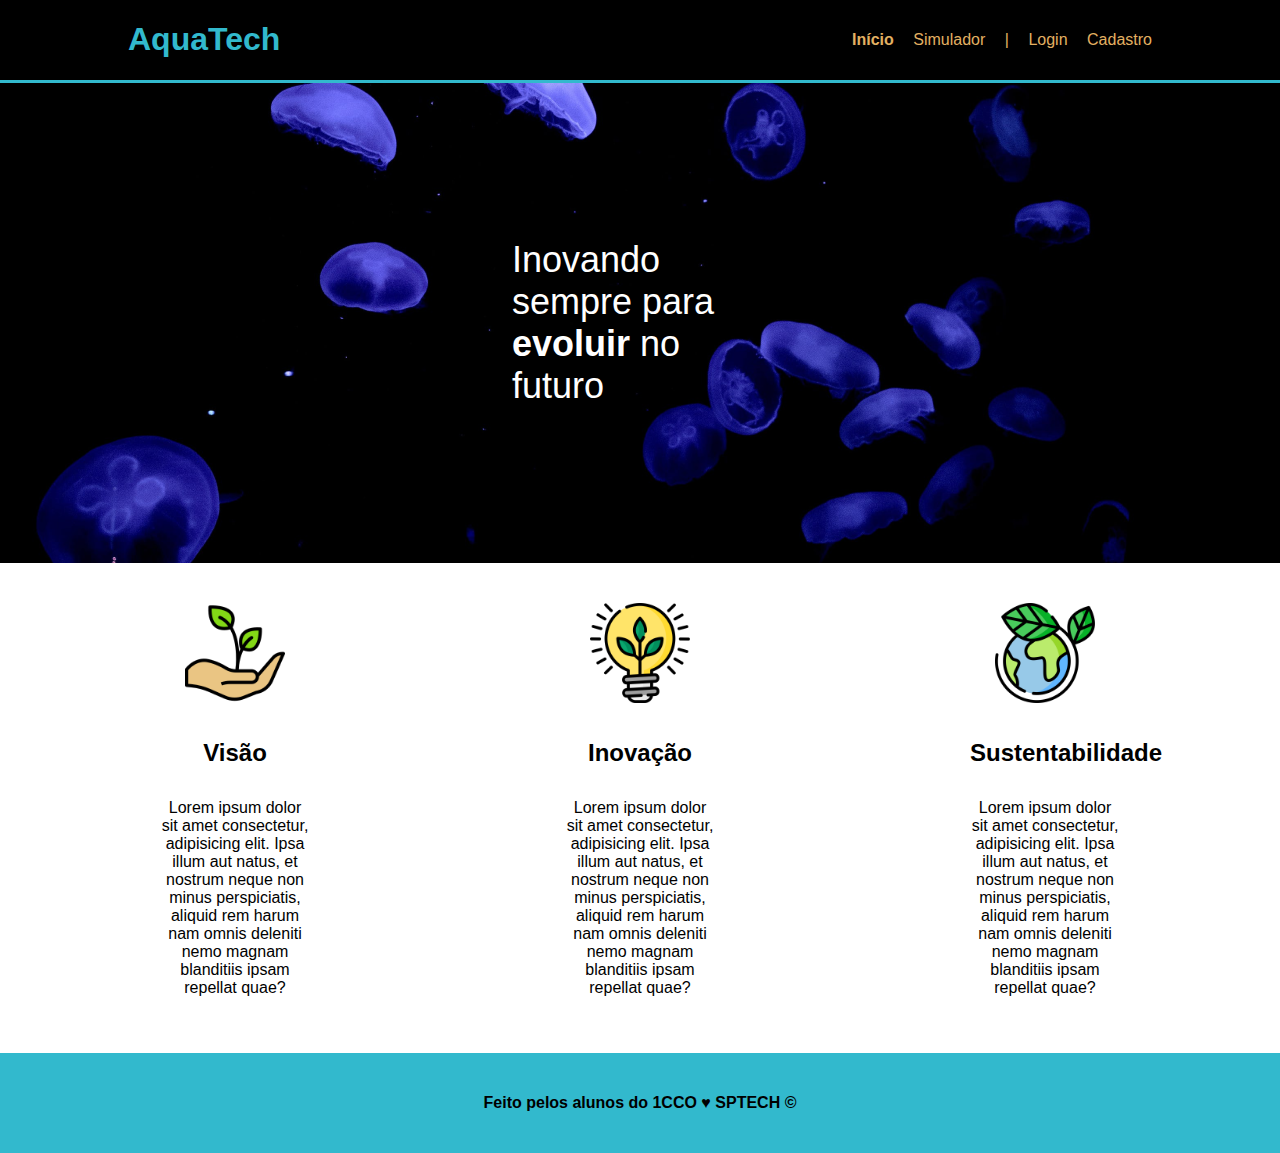
<file: aquatech/index.html>
<!DOCTYPE html>
<html lang="en">

<head>
    <meta charset="UTF-8">
    <meta name="viewport" content="width=device-width, initial-scale=1.0">
    <title>Aquatech | Página Inicial</title>
    <link rel="stylesheet" href="style.css">
    <link rel="shortcut icon" href="imagens/favicon2.ico">
</head>

<body>
    <div class="header">
        <div class="container">
            <h1 class="titulo">AquaTech</h1>
            <ul class="navbar">
                <li class="agora">
                    <a href="index.html">Início</a>
                </li>
                <li>Simulador</li>
                <li>|</li>
                <li>
                    <a href="login.html">Login</a>
                </li>
                <li>
                    <a href="cadastro.html">Cadastro</a>
                </li>
            </ul>
        </div>
    </div>

    <div class="banner">
        <div class="container">
            <p>Inovando sempre para <span>evoluir</span> no futuro</p>
        </div>
    </div>

    <div class="social">
        <div class="container">

            <div class="card">
                <img src="imagens/growth_color.png" alt="">
                <h4>Visão</h4>
                <p>Lorem ipsum dolor sit amet consectetur, adipisicing elit. Ipsa illum aut natus, et nostrum neque non
                    minus perspiciatis, aliquid rem harum nam omnis deleniti nemo magnam blanditiis ipsam repellat quae?
                </p>
            </div>
            <div class="card">
                <img src="imagens/lightbulb_color.png" alt="">
                <h4>Inovação</h4>
                <p>Lorem ipsum dolor sit amet consectetur, adipisicing elit. Ipsa illum aut natus, et nostrum neque non
                    minus perspiciatis, aliquid rem harum nam omnis deleniti nemo magnam blanditiis ipsam repellat quae?
                </p>
            </div>
            <div class="card">
                <img src="imagens/planet-earth_color.png" alt="">
                <h4>Sustentabilidade</h4>
                <p>Lorem ipsum dolor sit amet consectetur, adipisicing elit. Ipsa illum aut natus, et nostrum neque non
                    minus perspiciatis, aliquid rem harum nam omnis deleniti nemo magnam blanditiis ipsam repellat quae?
                </p>
            </div>

        </div>
    </div>

    <div class="footer">
        <div class="container">
            <p>Feito pelos alunos do 1CCO &hearts; SPTECH &copy;</p>
        </div>
    </div>
</body>

</html>
</file>
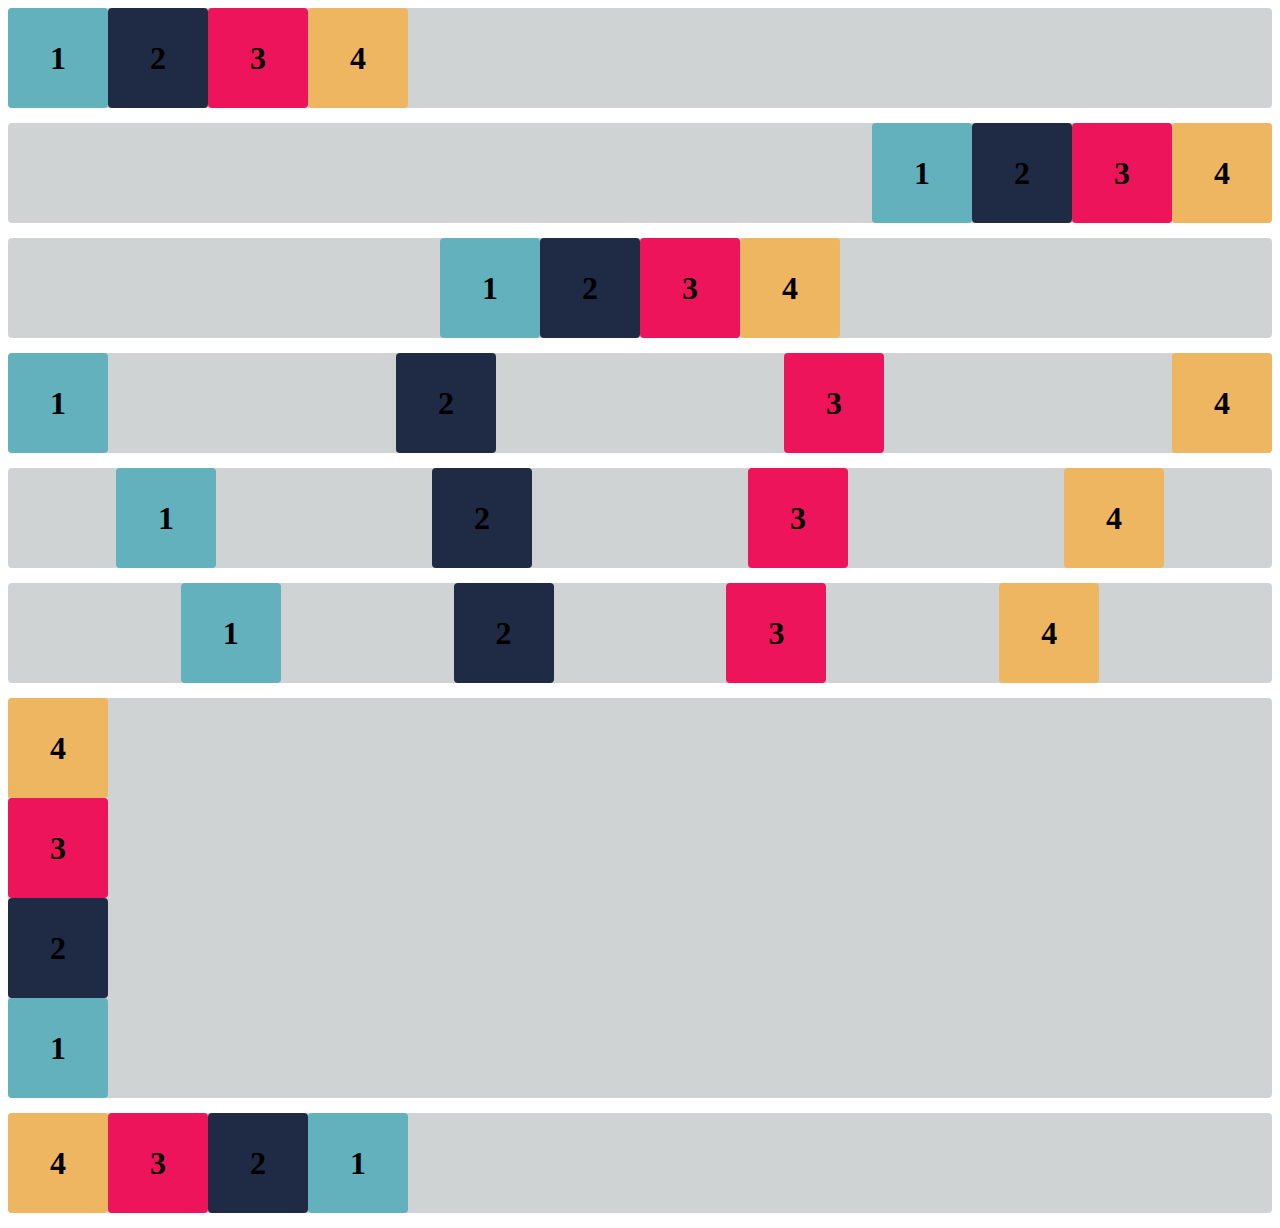
<file: Exercicios_flexbox/Exercicios_flexbox/index.html>
<!DOCTYPE html>
<html lang="en">

<head>
    <meta charset="UTF-8">
    <meta http-equiv="X-UA-Compatible" content="IE=edge">
    <meta name="viewport" content="width=device-width, initial-scale=1.0">
    <title>Flex-box</title>
    <link rel="stylesheet" href="estilo.css">
</head>

<body>

    <div class="base container1">
        <div class="flex-item box1"><h1>1</h1></div>
        <div class="flex-item box2"><h1>2</h1></div>
        <div class="flex-item box3"><h1>3</h1></div>
        <div class="flex-item box4"><h1>4</h1></div>
    </div>
    <div class="base container2">
        <div class="flex-item box1"><h1>1</h1></div>
        <div class="flex-item box2"><h1>2</h1></div>
        <div class="flex-item box3"><h1>3</h1></div>
        <div class="flex-item box4"><h1>4</h1></div>
    </div>
    <div class="base container3">
        <div class="flex-item box1"><h1>1</h1></div>
        <div class="flex-item box2"><h1>2</h1></div>
        <div class="flex-item box3"><h1>3</h1></div>
        <div class="flex-item box4"><h1>4</h1></div>
    </div>
    <div class="base container4">
        <div class="flex-item box1"><h1>1</h1></div>
        <div class="flex-item box2"><h1>2</h1></div>
        <div class="flex-item box3"><h1>3</h1></div>
        <div class="flex-item box4"><h1>4</h1></div>
    </div>
    <div class="base container5">
        <div class="flex-item box1"><h1>1</h1></div>
        <div class="flex-item box2"><h1>2</h1></div>
        <div class="flex-item box3"><h1>3</h1></div>
        <div class="flex-item box4"><h1>4</h1></div>
    </div>
    <div class="base container6">
        <div class="flex-item box1"><h1>1</h1></div>
        <div class="flex-item box2"><h1>2</h1></div>
        <div class="flex-item box3"><h1>3</h1></div>
        <div class="flex-item box4"><h1>4</h1></div>
    </div>
    <div class="base container-exercicioB">
        <div class="flex-item box1"><h1>1</h1></div>
        <div class="flex-item box2"><h1>2</h1></div>
        <div class="flex-item box3"><h1>3</h1></div>
        <div class="flex-item box4"><h1>4</h1></div>
    </div>
    <div class="base container-desafio">
        <div class="flex-item box1"><h1>1</h1></div>
        <div class="flex-item box2"><h1>2</h1></div>
        <div class="flex-item box3"><h1>3</h1></div>
        <div class="flex-item box4"><h1>4</h1></div>
    </div>

</body>

</html>
</file>
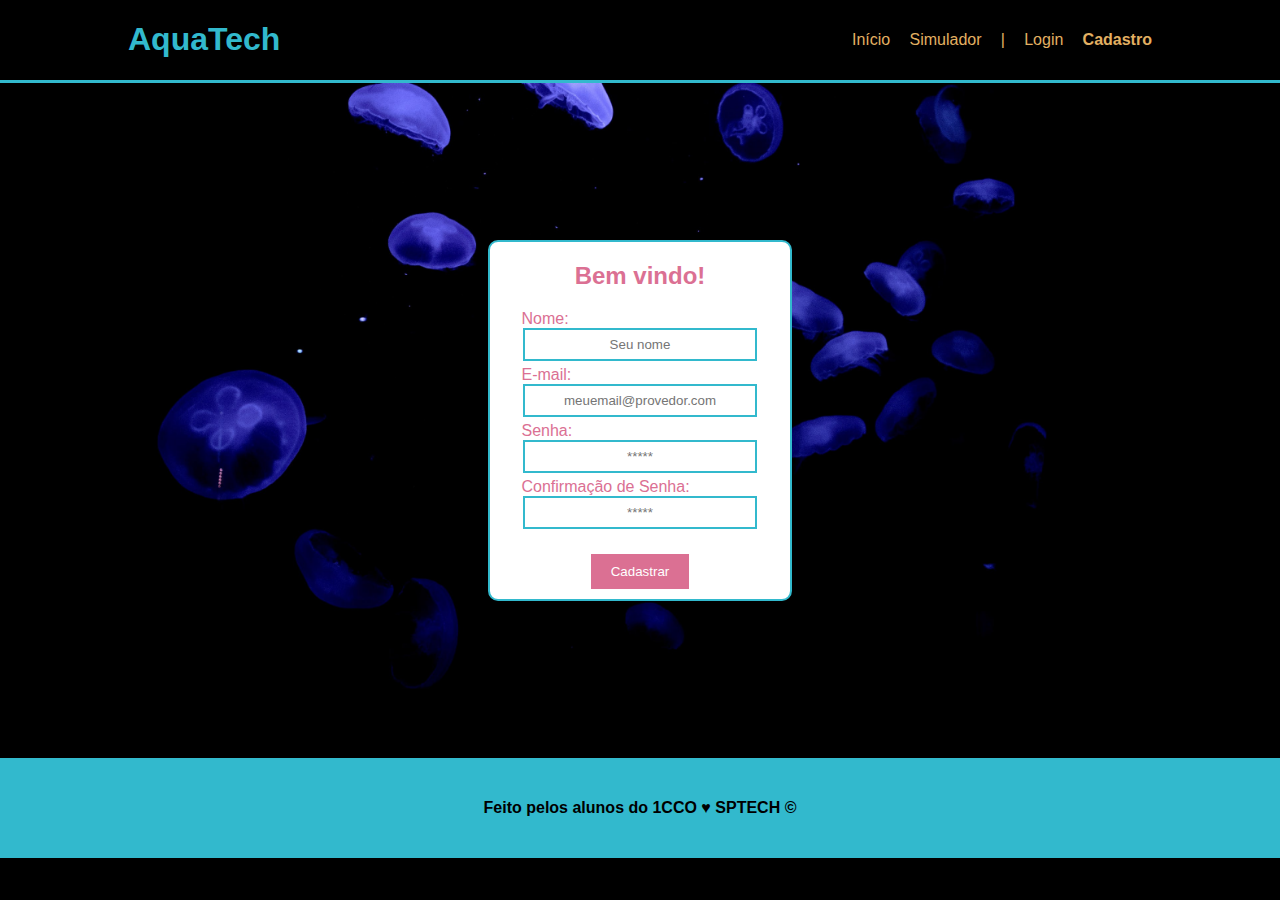
<file: aquatech/cadastro.html>
<!DOCTYPE html>
<html lang="pt-BR">

<head>
  <meta charset="UTF-8">
  <meta name="viewport" content="width=device-width, initial-scale=1.0">
  <title>Aquatech | Cadastro</title>
  <link rel="stylesheet" href="style.css">
  <link rel="shortcut icon" href="imagens/favicon2.ico">
</head>

<body>
  <div class="header">
    <div class="container">
      <h1 class="titulo">AquaTech</h1>
      <ul class="navbar">
        <li>
          <a href="index.html">Início</a>
        </li>
        <li>Simulador</li>
        <li>|</li>
        <li>
          <a href="login.html">Login</a>
        </li>
        <li class="agora">
          <a href="cadastro.html">Cadastro</a>
        </li>
      </ul>
    </div>
  </div>

  <div class="cadastro">
    <div class="container">
      <div class="card">
        <h2>Bem vindo!</h2>
        <div class="formulario">
            <div class="campo">
              <label>Nome:</label>
              <input type="text" placeholder="Seu nome">
            </div>
            <div class="campo">
              <label>E-mail:</label>
              <input id="inp_email" type="text" placeholder="meuemail@provedor.com">
            </div>
            <div class="campo">
              <label>Senha:</label>
              <input id="inp_senha" type="password" placeholder="*****">
            </div>
            <div class="campo">
              <label>Confirmação de Senha:</label>
              <input id="inp_confirme" type="password" placeholder="*****">
            </div>
          <button onclick="verificar()">Cadastrar</button>
        </div>
      </div>
    </div>
  </div>

  <div class="footer">
    <div class="container">
      <p>Feito pelos alunos do 1CCO &hearts; SPTECH &copy;</p>
    </div>
  </div>
</body>

</html>

<script>
  function verificar() {
    var senha = inp_senha.value;
    var confirme = inp_confirme.value;
    var email = inp_email.value;
    var arroba = email.indexOf("@");
    var com = email.indexOf(".com");

    if (senha != confirme) {
      alert("Senha não confere")
    } else if (arroba < 0 || com < 0) {
      alert("Email inválido")
    } else {
      window.location.href="index.html"
    }
  }
  
</script>
</file>
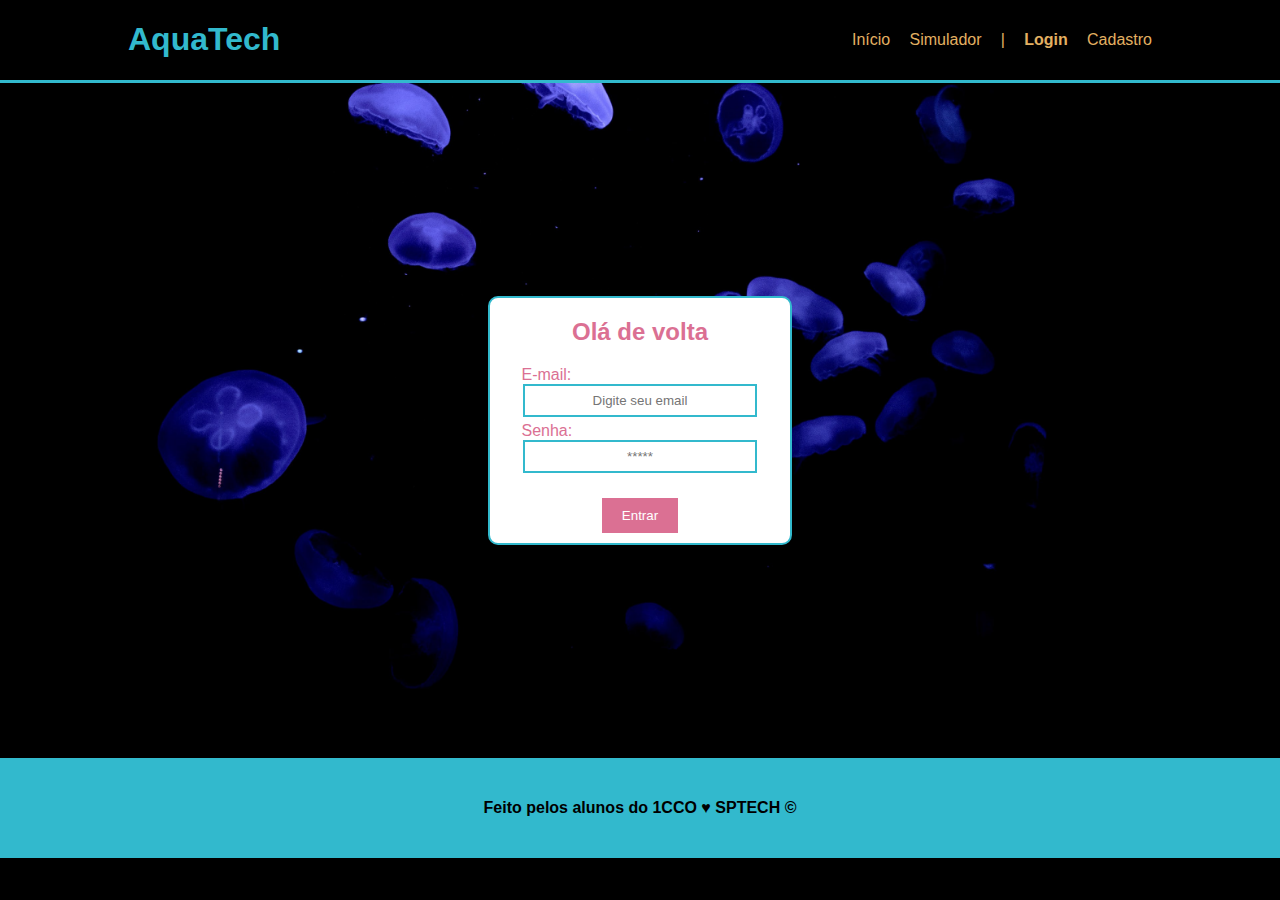
<file: aquatech/login.html>
<!DOCTYPE html>
<html lang="pt-BR">

<head>
  <meta charset="UTF-8">
  <meta name="viewport" content="width=device-width, initial-scale=1.0">
  <title>Aquatech | Login</title>
  <link rel="stylesheet" href="style.css">
  <link rel="shortcut icon" href="imagens/favicon2.ico">
</head>

<body>
  <div class="header">
    <div class="container">
      <h1 class="titulo">AquaTech</h1>
      <ul class="navbar">
        <li>
          <a href="index.html">Início</a>
        </li>
        <li>Simulador</li>
        <li>|</li>
        <li class="agora">
          <a href="login.html">Login</a>
        </li>
        <li>
          <a href="cadastro.html">Cadastro</a>
        </li>
      </ul>
    </div>
  </div>

  <div class="login">
    <div class="container">
      <div class="card">
        <h2>Olá de volta</h2>
        <div class="formulario">
          <div class="campo">
            <label>E-mail:</label>
            <input type="text" placeholder="Digite seu email">
          </div>
          <div class="campo">
            <label>Senha:</label>
            <input type="password" placeholder="*****">
          </div>
          <button>Entrar</button>
        </div>
      </div>
    </div>
  </div>

  <div class="footer">
    <div class="container">
      <p>Feito pelos alunos do 1CCO &hearts; SPTECH &copy;</p>
    </div>
  </div>
</body>

</html>
</file>
<file: aquatech/style.css>
body {
    margin: 0;
    padding: 0;
    font-family: Verdana, Geneva, Tahoma, sans-serif;
    background-color: black;
}

.header {
    border-bottom: 3px solid #32b9cd;
}

.container {
    display: flex;
    width: 80%;
    margin: auto;
}

.header .container {
    justify-content: space-between;
}

.titulo {
    color: #32b9cd;

}

.navbar {
    display: flex;
    flex-direction: row;
    list-style: none;
    justify-content: space-between;
    width: 300px;
    color: #e3b062;
    align-items: center;
}

.banner {
    padding: 40px 0px;
    color: #fff;
    background-image: url("imagens/bg-jelly-fish-para_outras_pags.png");
    height: 400px;
}

.banner .container {
    justify-content: center;
    align-items: center;
    height: 100%;
}

.banner .container p {
    font-size: 36px;
    width: 25%;
}

.banner .container p span {
    font-weight: bold;
}

.social {
    background-color: #fff;
    padding: 40px;
}

.social .container {
    justify-content: space-between;
}

.social .card {
    width: 150px;
    text-align: center;
}

.card img {
    width: 100px;
    align-self: center;
}

.card h4{
    font-size: 24px;
}

.footer {
    height: 100px;
    background-color: #32b9cd;
}

.footer .container {
    height: 100%;
    justify-content: center;
    align-items: center;
}

.footer .container p {
    font-weight: bold;
}

.login .container {
    justify-content: center;
    align-items: center;
    background-image: url(imagens/bg-jelly-fish-para_outras_pags.png);
    background-size: cover;
    height: 75vh;
}

.cadastro .container {
    justify-content: center;
    align-items: center;
    background-image: url(imagens/bg-jelly-fish-para_outras_pags.png);
    background-size: cover;
    height: 75vh;
}

.login .card {
    background-color: white;
    display: flex;
    flex-direction: column;
    text-align: center;
    height: 300px;
    width: 300px;
    border-radius: 10px;
    border: 2px solid #32b9cd;
    height: fit-content;
    padding-bottom: 10px;
}

.cadastro .card {
    background-color: white;
    display: flex;
    flex-direction: column;
    text-align: center;
    height: 300px;
    width: 300px;
    border-radius: 10px;
    border: 2px solid #32b9cd;
    height: fit-content;
    padding-bottom: 10px;
}

.card h2 {
    color: palevioletred;
}

.campo {
    width: 79%;
    display: flex;
    flex-direction: column;
    align-items: center;
    color: palevioletred;
}

.campo label {
    display: flex;
    align-self: self-start;
}

.campo input {
    width: 200px;
    padding: 7px 15px;
    border: 2px solid #32b9cd;
    text-align: center;
    margin-bottom: 5px;
}

.formulario button {
    margin-top: 20px;
    padding: 10px 20px;
    background-color: palevioletred;
    color: #fff;
    border: none;
    cursor: pointer;
}

.formulario {
    display: flex;
    flex-direction: column;
    align-items: center;
}

.header a {
    text-decoration: none;
    color: #e3b062;
}

.agora {
    font-weight: 800;
}
</file>
<file: Exercicios_flexbox/Exercicios_flexbox/estilo.css>
.flex-item {
    width: 100px;
    height: 100px;
    border-radius: 4px;
    display: flex;
    align-items: center;
}

.base {
    margin-bottom: 15px;
    background-color: #d0d3d4;
    border-radius: 4px;
}

.box1 {
    background-color: #63b1bc;
}

.box2 {
    background-color: #1f2a44;
}

.box3 {
    background-color: #ed145b;
}

.box4 {
    background-color: #efb661;
}

h1 {
    width: fit-content;
    margin: auto;
}

/* Insira o código abaixo */

.container1 {
    display: flex;
    justify-content: left;
}

.container2 {
    display: flex;
    justify-content: right;
}

.container3 {
    display: flex;
    justify-content: center;
}

.container4 {
    display: flex;
    justify-content: space-between;
}
.container5 {
    display: flex;
    justify-content: space-around;
}
.container6 {
    display: flex;
    justify-content: space-evenly;
}
.container-exercicioB{
    display: flex;
    flex-direction: column-reverse;
}
.container-desafio{
    display: flex;
    justify-content: left;
    flex-direction: row-reverse;
}
</file>
